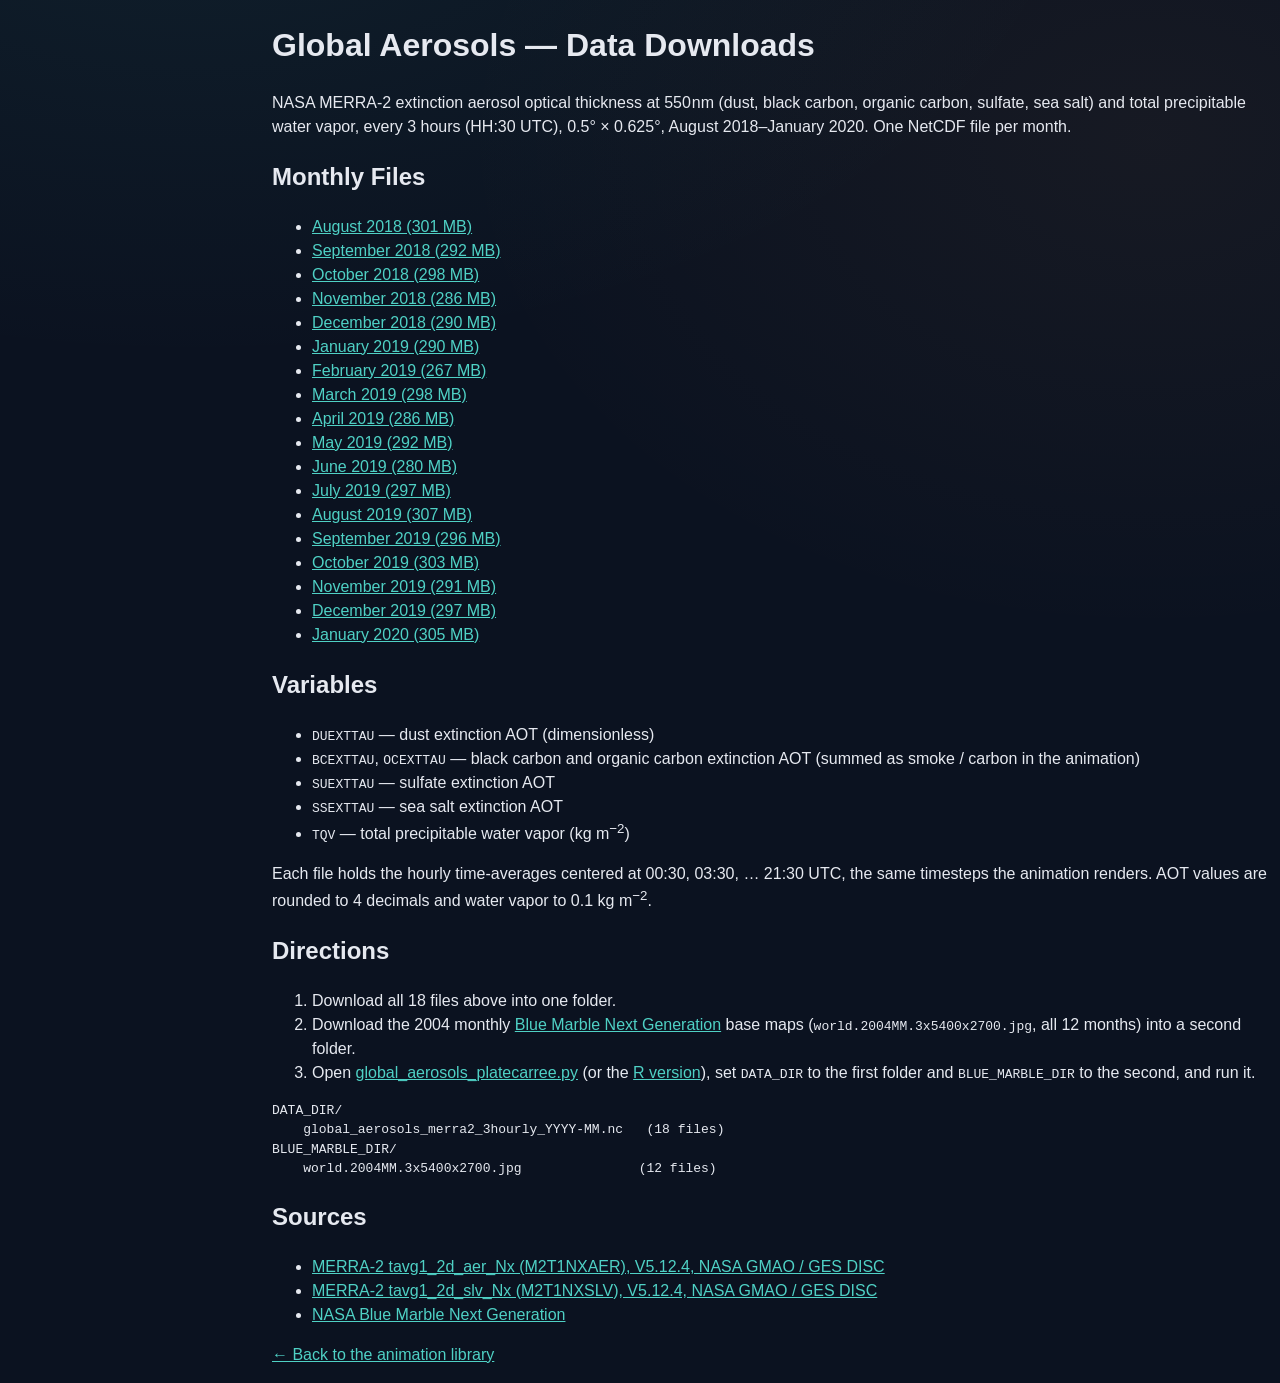
<file: docs/global_aerosols_data.html>
<!DOCTYPE html>
<html lang="en">
<head>
  <meta charset="UTF-8">
  <meta name="viewport" content="width=device-width, initial-scale=1.0">
  <title>Global Aerosols Data Downloads</title>
  <link rel="stylesheet" href="style.css">
</head>
<body>
  <h1>Global Aerosols — Data Downloads</h1>
  <p>NASA MERRA-2 extinction aerosol optical thickness at 550&#8202;nm (dust, black carbon, organic carbon, sulfate, sea salt) and total precipitable water vapor, every 3 hours (HH:30 UTC), 0.5&deg; &times; 0.625&deg;, August 2018&ndash;January 2020. One NetCDF file per month.</p>

  <h2>Monthly Files</h2>
  <ul class="download-list">
    <li><a href="https://github.com/WaverleyMoody/climate-animations/releases/download/aerosol_transport_v1.0/global_aerosols_merra2_3hourly_2018-08.nc">August 2018 (301 MB)</a></li>
    <li><a href="https://github.com/WaverleyMoody/climate-animations/releases/download/aerosol_transport_v1.0/global_aerosols_merra2_3hourly_2018-09.nc">September 2018 (292 MB)</a></li>
    <li><a href="https://github.com/WaverleyMoody/climate-animations/releases/download/aerosol_transport_v1.0/global_aerosols_merra2_3hourly_2018-10.nc">October 2018 (298 MB)</a></li>
    <li><a href="https://github.com/WaverleyMoody/climate-animations/releases/download/aerosol_transport_v1.0/global_aerosols_merra2_3hourly_2018-11.nc">November 2018 (286 MB)</a></li>
    <li><a href="https://github.com/WaverleyMoody/climate-animations/releases/download/aerosol_transport_v1.0/global_aerosols_merra2_3hourly_2018-12.nc">December 2018 (290 MB)</a></li>
    <li><a href="https://github.com/WaverleyMoody/climate-animations/releases/download/aerosol_transport_v1.0/global_aerosols_merra2_3hourly_2019-01.nc">January 2019 (290 MB)</a></li>
    <li><a href="https://github.com/WaverleyMoody/climate-animations/releases/download/aerosol_transport_v1.0/global_aerosols_merra2_3hourly_2019-02.nc">February 2019 (267 MB)</a></li>
    <li><a href="https://github.com/WaverleyMoody/climate-animations/releases/download/aerosol_transport_v1.0/global_aerosols_merra2_3hourly_2019-03.nc">March 2019 (298 MB)</a></li>
    <li><a href="https://github.com/WaverleyMoody/climate-animations/releases/download/aerosol_transport_v1.0/global_aerosols_merra2_3hourly_2019-04.nc">April 2019 (286 MB)</a></li>
    <li><a href="https://github.com/WaverleyMoody/climate-animations/releases/download/aerosol_transport_v1.0/global_aerosols_merra2_3hourly_2019-05.nc">May 2019 (292 MB)</a></li>
    <li><a href="https://github.com/WaverleyMoody/climate-animations/releases/download/aerosol_transport_v1.0/global_aerosols_merra2_3hourly_2019-06.nc">June 2019 (280 MB)</a></li>
    <li><a href="https://github.com/WaverleyMoody/climate-animations/releases/download/aerosol_transport_v1.0/global_aerosols_merra2_3hourly_2019-07.nc">July 2019 (297 MB)</a></li>
    <li><a href="https://github.com/WaverleyMoody/climate-animations/releases/download/aerosol_transport_v1.0/global_aerosols_merra2_3hourly_2019-08.nc">August 2019 (307 MB)</a></li>
    <li><a href="https://github.com/WaverleyMoody/climate-animations/releases/download/aerosol_transport_v1.0/global_aerosols_merra2_3hourly_2019-09.nc">September 2019 (296 MB)</a></li>
    <li><a href="https://github.com/WaverleyMoody/climate-animations/releases/download/aerosol_transport_v1.0/global_aerosols_merra2_3hourly_2019-10.nc">October 2019 (303 MB)</a></li>
    <li><a href="https://github.com/WaverleyMoody/climate-animations/releases/download/aerosol_transport_v1.0/global_aerosols_merra2_3hourly_2019-11.nc">November 2019 (291 MB)</a></li>
    <li><a href="https://github.com/WaverleyMoody/climate-animations/releases/download/aerosol_transport_v1.0/global_aerosols_merra2_3hourly_2019-12.nc">December 2019 (297 MB)</a></li>
    <li><a href="https://github.com/WaverleyMoody/climate-animations/releases/download/aerosol_transport_v1.0/global_aerosols_merra2_3hourly_2020-01.nc">January 2020 (305 MB)</a></li>
  </ul>

  <h2>Variables</h2>
  <ul>
    <li><code>DUEXTTAU</code> — dust extinction AOT (dimensionless)</li>
    <li><code>BCEXTTAU</code>, <code>OCEXTTAU</code> — black carbon and organic carbon extinction AOT (summed as smoke / carbon in the animation)</li>
    <li><code>SUEXTTAU</code> — sulfate extinction AOT</li>
    <li><code>SSEXTTAU</code> — sea salt extinction AOT</li>
    <li><code>TQV</code> — total precipitable water vapor (kg m<sup>&minus;2</sup>)</li>
  </ul>
  <p>Each file holds the hourly time-averages centered at 00:30, 03:30, &hellip; 21:30 UTC, the same timesteps the animation renders. AOT values are rounded to 4 decimals and water vapor to 0.1&nbsp;kg&nbsp;m<sup>&minus;2</sup>.</p>

  <h2>Directions</h2>
  <ol>
    <li>Download all 18 files above into one folder.</li>
    <li>Download the 2004 monthly <a href="https://science.nasa.gov/earth/earth-observatory/blue-marble-next-generation/base-map/">Blue Marble Next Generation</a> base maps (<code>world.2004MM.3x5400x2700.jpg</code>, all 12 months) into a second folder.</li>
    <li>Open <a href="https://github.com/WaverleyMoody/climate-animations/blob/main/global_aerosols/global_aerosols_platecarree.py">global_aerosols_platecarree.py</a> (or the <a href="https://github.com/WaverleyMoody/climate-animations/blob/main/global_aerosols/global_aerosols_platecarree.R">R version</a>), set <code>DATA_DIR</code> to the first folder and <code>BLUE_MARBLE_DIR</code> to the second, and run it.</li>
  </ol>
  <pre>DATA_DIR/
    global_aerosols_merra2_3hourly_YYYY-MM.nc   (18 files)
BLUE_MARBLE_DIR/
    world.2004MM.3x5400x2700.jpg               (12 files)</pre>

  <h2>Sources</h2>
  <ul>
    <li><a href="https://disc.gsfc.nasa.gov/datasets/M2T1NXAER_5.12.4/summary">MERRA-2 tavg1_2d_aer_Nx (M2T1NXAER), V5.12.4, NASA GMAO / GES DISC</a></li>
    <li><a href="https://disc.gsfc.nasa.gov/datasets/M2T1NXSLV_5.12.4/summary">MERRA-2 tavg1_2d_slv_Nx (M2T1NXSLV), V5.12.4, NASA GMAO / GES DISC</a></li>
    <li><a href="https://science.nasa.gov/earth/earth-observatory/blue-marble-next-generation/">NASA Blue Marble Next Generation</a></li>
  </ul>

  <p><a href="index.html#global_aerosols">← Back to the animation library</a></p>
</body>
</html>
</file>
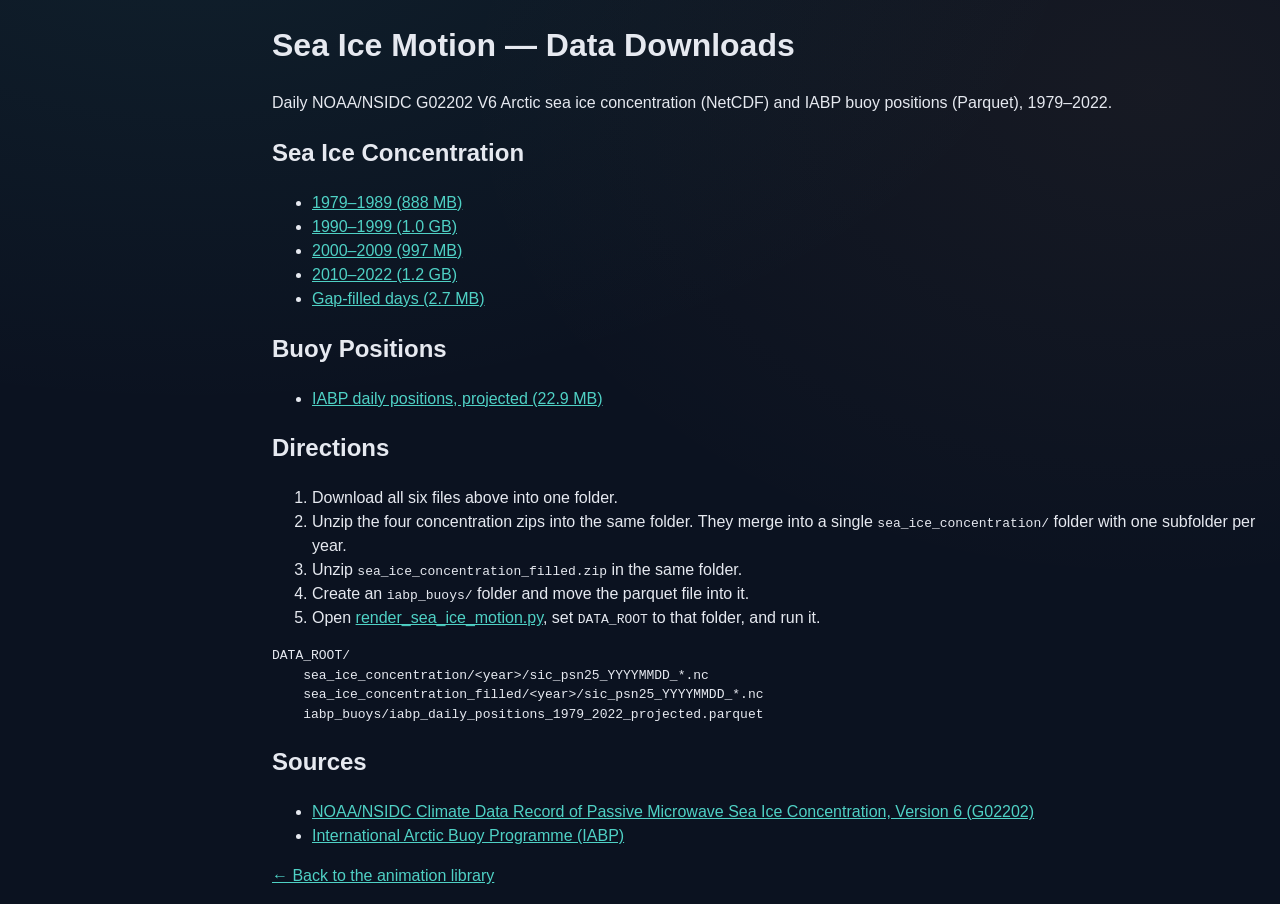
<file: docs/sea_ice_motion_data.html>
<!DOCTYPE html>
<html lang="en">
<head>
  <meta charset="UTF-8">
  <meta name="viewport" content="width=device-width, initial-scale=1.0">
  <title>Sea Ice Motion Data Downloads</title>
  <link rel="stylesheet" href="style.css">
</head>
<body>
  <h1>Sea Ice Motion — Data Downloads</h1>
  <p>Daily NOAA/NSIDC G02202 V6 Arctic sea ice concentration (NetCDF) and IABP buoy positions (Parquet), 1979–2022.</p>

  <h2>Sea Ice Concentration</h2>
  <ul class="download-list">
    <li><a href="https://github.com/WaverleyMoody/climate-animations/releases/download/cryosphere_v1.0_data/sea_ice_concentration_1979_1989.zip">1979–1989 (888 MB)</a></li>
    <li><a href="https://github.com/WaverleyMoody/climate-animations/releases/download/cryosphere_v1.0_data/sea_ice_concentration_1990_1999.zip">1990–1999 (1.0 GB)</a></li>
    <li><a href="https://github.com/WaverleyMoody/climate-animations/releases/download/cryosphere_v1.0_data/sea_ice_concentration_2000_2009.zip">2000–2009 (997 MB)</a></li>
    <li><a href="https://github.com/WaverleyMoody/climate-animations/releases/download/cryosphere_v1.0_data/sea_ice_concentration_2010_2022.zip">2010–2022 (1.2 GB)</a></li>
    <li><a href="https://github.com/WaverleyMoody/climate-animations/releases/download/cryosphere_v1.0_data/sea_ice_concentration_filled.zip">Gap-filled days (2.7 MB)</a></li>
  </ul>

  <h2>Buoy Positions</h2>
  <ul class="download-list">
    <li><a href="https://github.com/WaverleyMoody/climate-animations/releases/download/cryosphere_v1.0_data/iabp_daily_positions_1979_2022_projected.parquet">IABP daily positions, projected (22.9 MB)</a></li>
  </ul>

  <h2>Directions</h2>
  <ol>
    <li>Download all six files above into one folder.</li>
    <li>Unzip the four concentration zips into the same folder. They merge into a single <code>sea_ice_concentration/</code> folder with one subfolder per year.</li>
    <li>Unzip <code>sea_ice_concentration_filled.zip</code> in the same folder.</li>
    <li>Create an <code>iabp_buoys/</code> folder and move the parquet file into it.</li>
    <li>Open <a href="https://github.com/WaverleyMoody/climate-animations/blob/main/arctic_buoy/render_sea_ice_motion.py">render_sea_ice_motion.py</a>, set <code>DATA_ROOT</code> to that folder, and run it.</li>
  </ol>
  <pre>DATA_ROOT/
    sea_ice_concentration/&lt;year&gt;/sic_psn25_YYYYMMDD_*.nc
    sea_ice_concentration_filled/&lt;year&gt;/sic_psn25_YYYYMMDD_*.nc
    iabp_buoys/iabp_daily_positions_1979_2022_projected.parquet</pre>

  <h2>Sources</h2>
  <ul>
    <li><a href="https://nsidc.org/data/g02202/versions/6">NOAA/NSIDC Climate Data Record of Passive Microwave Sea Ice Concentration, Version 6 (G02202)</a></li>
    <li><a href="https://iabp.apl.uw.edu/">International Arctic Buoy Programme (IABP)</a></li>
  </ul>

  <p><a href="index.html#sea_ice_motion">← Back to the animation library</a></p>
</body>
</html>
</file>
<file: docs/style.css>
/* ─────────────────────────  Tokens  ───────────────────────── */
:root {
  --bg:            #0b1220;
  --surface:       #131c2e;
  --surface-raised:#182238;
  --line:          #253147;
  --text:          #e6e9f0;
  --text-muted:    #8a93a8;
  --teal:          #4fd1c5;
  --amber:         #f0a860;

  --font-display: 'Fraunces', serif;
  --font-body:    'IBM Plex Sans', sans-serif;
  --font-mono:    'IBM Plex Mono', monospace;
}

* { box-sizing: border-box; }

html { scroll-behavior: smooth; }

body {
  margin: 0;
  background: var(--bg);
  background-image:
    radial-gradient(ellipse 900px 500px at 15% -10%, rgba(79, 209, 197, 0.07), transparent),
    radial-gradient(ellipse 700px 500px at 90% 10%, rgba(240, 168, 96, 0.05), transparent);
  color: var(--text);
  font-family: var(--font-body);
  line-height: 1.5;
  -webkit-font-smoothing: antialiased;
}

a { color: var(--teal); }

/* ─────────────────────────  Header  ───────────────────────── */
.site-header {
  max-width: 960px;
  margin: 0 auto;
  padding: 5rem 1.5rem 3rem;
  text-align: left;
}

.eyebrow {
  font-family: var(--font-mono);
  font-size: 0.78rem;
  letter-spacing: 0.08em;
  text-transform: uppercase;
  color: var(--teal);
  margin: 0 0 1rem;
}

.site-header h1 {
  font-family: var(--font-display);
  font-weight: 500;
  font-optical-sizing: auto;
  font-size: clamp(2.4rem, 6vw, 3.6rem);
  margin: 0 0 1.25rem;
  letter-spacing: -0.01em;
}

.subhead {
  color: var(--text-muted);
  font-size: 1.02rem;
  max-width: 58ch;
  margin: 0 0 2.25rem;
}

.credits {
  display: flex;
  flex-direction: column;
  gap: 0.2rem;
  font-family: var(--font-mono);
  font-size: 0.82rem;
  letter-spacing: 0.02em;
  color: var(--text-muted);
  margin: -0.5rem 0 1.5rem;
}

.data-source {
  max-width: 58ch;
  padding-top: 1.75rem;
  border-top: 1px solid var(--line);
}

.data-source h2 {
  font-family: var(--font-display);
  font-weight: 500;
  font-size: 1.25rem;
  margin: 0 0 0.75rem;
}

.data-source p {
  color: var(--text-muted);
  font-size: 0.96rem;
  margin: 0;
}

.data-source strong {
  color: var(--text);
  font-weight: 600;
}

.category-heading h2 {
  font-family: var(--font-mono);
  font-weight: 500;
  font-size: 1.15rem;
  text-transform: uppercase;
  letter-spacing: 0.08em;
  color: var(--teal);
  margin: 0 0 2rem;
}

/* ─────────────────────────  Table of contents  ───────────────────────── */
.toc-nav {
  max-width: 960px;
  margin: 0 auto;
  padding: 0 1.5rem 3rem;
  display: flex;
  flex-wrap: wrap;
  gap: 0.75rem;
}

.toc-link {
  flex: 1 1 260px;
  display: flex;
  flex-direction: column;
  gap: 0.3rem;
  background: var(--surface);
  border: 1px solid var(--line);
  border-radius: 12px;
  padding: 1.1rem 1.3rem;
  text-decoration: none;
  transition: border-color 0.15s ease, background 0.15s ease, transform 0.15s ease;
}

.toc-link:hover {
  border-color: var(--teal);
  background: var(--surface-raised);
  transform: translateY(-1px);
}

.toc-link:focus-visible {
  outline: 2px solid var(--teal);
  outline-offset: 2px;
}

.toc-link-label {
  font-family: var(--font-display);
  font-weight: 500;
  font-size: 1.05rem;
  color: var(--text);
}

.toc-link-count {
  font-family: var(--font-mono);
  font-size: 0.76rem;
  letter-spacing: 0.04em;
  text-transform: uppercase;
  color: var(--teal);
}

/* ─────────────────────────  Layout  ───────────────────────── */
main {
  max-width: 960px;
  margin: 0 auto;
  padding: 0 1.5rem 4rem;
}

.variable-section {
  border-top: 1px solid var(--line);
  padding: 3.5rem 0;
  scroll-margin-top: 2rem;
}

.variable-section:first-of-type { border-top: 1px solid var(--line); }

.section-heading h2 {
  font-family: var(--font-display);
  font-weight: 500;
  font-size: 1.7rem;
  margin: 0 0 0.35rem;
}

.section-note {
  font-family: var(--font-mono);
  color: var(--text-muted);
  font-size: 0.85rem;
  margin: 0 0 1.5rem;
}

/* ─────────────────────────  Tabs  ───────────────────────── */
.tabs {
  display: flex;
  flex-wrap: wrap;
  gap: 0.4rem;
  margin-bottom: 1rem;
}

.tab {
  display: inline-flex;
  align-items: center;
  gap: 0.55rem;
  background: var(--surface);
  border: 1px solid var(--line);
  color: var(--text-muted);
  font-family: var(--font-mono);
  font-size: 0.82rem;
  padding: 0.55rem 0.9rem;
  border-radius: 999px;
  cursor: pointer;
  transition: border-color 0.15s ease, color 0.15s ease, background 0.15s ease;
}

.tab:hover {
  color: var(--text);
  border-color: var(--teal);
}

.tab:focus-visible {
  outline: 2px solid var(--teal);
  outline-offset: 2px;
}

.tab.is-active {
  color: var(--bg);
  background: var(--teal);
  border-color: var(--teal);
  font-weight: 500;
}

.tab.is-active .tab-icon { border-color: var(--bg); background: var(--bg); }
.tab.is-active .tab-icon.proj-icon-mercator { border-color: transparent; }
.tab.is-active .tab-icon.proj-icon-doublehemisphere::before,
.tab.is-active .tab-icon.proj-icon-doublehemisphere::after { border-color: var(--bg); }

/* Projection icons — small map-shaped glyphs so the tab bar previews
   what each projection actually looks like before you click it. */
.tab-icon {
  display: inline-block;
  width: 18px;
  height: 12px;
  border: 1.4px solid var(--text-muted);
  flex-shrink: 0;
}

.proj-icon-platecarree { border-radius: 1px; }

.proj-icon-robinson {
  border-radius: 45% / 65%;
}

.proj-icon-mercator {
  width: 10px;
  height: 10px;
  border-radius: 1px;
  transform: rotate(45deg);
}

.proj-icon-doublehemisphere {
  position: relative;
  width: 24px;
  height: 12px;
  border: none;
}
.proj-icon-doublehemisphere::before,
.proj-icon-doublehemisphere::after {
  content: '';
  position: absolute;
  top: 0;
  width: 10px;
  height: 12px;
  border: 1.4px solid var(--text-muted);
  border-radius: 50%;
}
.proj-icon-doublehemisphere::before { left: 0; }
.proj-icon-doublehemisphere::after { right: 0; }

.tab-icon.big {
  width: 54px;
  height: 36px;
  border-width: 2px;
}
.proj-icon-doublehemisphere.big {
  width: 68px;
  height: 36px;
}
.proj-icon-doublehemisphere.big::before,
.proj-icon-doublehemisphere.big::after {
  width: 30px;
  height: 36px;
  border-width: 2px;
}
.proj-icon-mercator.big { width: 26px; height: 26px; }

/* North/South pole icons: a circular "globe" (matching the round shape a
   polar stereographic render actually produces) with a small pole marker --
   top for north, bottom for south. */
.proj-icon-northpole,
.proj-icon-southpole {
  border-radius: 50%;
  position: relative;
}
.proj-icon-northpole::after,
.proj-icon-southpole::after {
  content: '';
  position: absolute;
  left: 50%;
  width: 3px;
  height: 3px;
  border-radius: 50%;
  background: var(--text-muted);
  transform: translateX(-50%);
}
.proj-icon-northpole::after { top: 0; }
.proj-icon-southpole::after { bottom: 0; }

.tab.is-active .tab-icon.proj-icon-northpole::after,
.tab.is-active .tab-icon.proj-icon-southpole::after {
  background: var(--bg);
}

/* ─────────────────────────  Speed & loop controls  ───────────────────────── */
.speed-controls {
  display: flex;
  flex-wrap: wrap;
  gap: 0.4rem;
  margin-top: 0.6rem;
}

.speed-btn,
.loop-btn {
  display: inline-flex;
  align-items: center;
  gap: 0.4rem;
  background: var(--surface);
  border: 1px solid var(--line);
  color: var(--text-muted);
  font-family: var(--font-mono);
  font-size: 0.78rem;
  padding: 0.4rem 0.85rem;
  border-radius: 999px;
  cursor: pointer;
  transition: border-color 0.15s ease, color 0.15s ease, background 0.15s ease;
}

.speed-btn:hover,
.loop-btn:hover {
  color: var(--text);
  border-color: var(--teal);
}

.speed-btn:focus-visible,
.loop-btn:focus-visible {
  outline: 2px solid var(--teal);
  outline-offset: 2px;
}

.speed-btn.is-active,
.loop-btn.is-active {
  color: var(--bg);
  background: var(--teal);
  border-color: var(--teal);
  font-weight: 500;
}

/* ─────────────────────────  Panels  ───────────────────────── */
.panels { position: relative; }

.panel { display: none; }
.panel.is-active { display: block; }

.panel video {
  width: 100%;
  display: block;
  border-radius: 10px;
  border: 1px solid var(--line);
  background: #000;
}

/* Ice cover (north/south stereographic) videos run larger relative to
   their content than the other sections' -- scaled down 25% and centered
   so they don't dominate the page. */
#ice_cover .panel video {
  width: 75%;
  margin: 0;
}

.coming-soon {
  display: flex;
  flex-direction: column;
  align-items: center;
  justify-content: center;
  gap: 0.9rem;
  aspect-ratio: 16 / 9;
  border: 1px dashed var(--line);
  border-radius: 10px;
  background: var(--surface);
  color: var(--text-muted);
}

.coming-soon .tab-icon { border-color: var(--text-muted); }

.coming-soon p {
  font-family: var(--font-mono);
  font-size: 0.85rem;
  margin: 0;
}

/* ─────────────────────────  Animation meta (links + About)  ───────────────────────── */
.animation-meta {
  margin-top: 1.25rem;
  padding-top: 1.25rem;
  border-top: 1px solid var(--line);
}

.meta-links {
  display: flex;
  flex-wrap: wrap;
  align-items: center;
  gap: 0.9rem;
  margin-bottom: 0.9rem;
  font-family: var(--font-mono);
  font-size: 1rem;
}

.meta-links a,
.meta-links .meta-pending {
  position: relative;
  padding-right: 0.9rem;
}

.meta-links a:not(:last-child)::after,
.meta-links .meta-pending:not(:last-child)::after {
  content: '';
  position: absolute;
  right: 0;
  top: 50%;
  transform: translateY(-50%);
  width: 1px;
  height: 0.9em;
  background: var(--line);
}

.meta-links a {
  color: var(--teal);
  text-decoration: underline;
  text-underline-offset: 3px;
  text-decoration-color: rgba(79, 209, 197, 0.4);
}

.meta-links a:hover {
  text-decoration-color: var(--teal);
}

.meta-pending {
  color: var(--text-muted);
  opacity: 0.6;
}

.meta-about {
  color: var(--text-muted);
  font-size: 1.05rem;
  line-height: 1.6;
  margin: 0;
  max-width: 68ch;
  display: -webkit-box;
  -webkit-box-orient: vertical;
  -webkit-line-clamp: 2;
  line-clamp: 2;
  overflow: hidden;
}

.meta-about strong {
  color: var(--text);
  font-style: italic;
  font-weight: 600;
}

.meta-about-wrap {
  position: relative;
}

.meta-about.is-expanded {
  -webkit-line-clamp: unset;
  line-clamp: unset;
  overflow: visible;
}

.meta-about-toggle {
  display: inline-block;
  margin-top: 0.5rem;
  background: none;
  border: none;
  padding: 0;
  font-family: var(--font-mono);
  font-size: 0.82rem;
  color: var(--teal);
  cursor: pointer;
  text-decoration: underline;
  text-underline-offset: 3px;
  text-decoration-color: rgba(79, 209, 197, 0.4);
}

.meta-about-toggle:hover {
  text-decoration-color: var(--teal);
}

.meta-about-toggle:focus-visible {
  outline: 2px solid var(--teal);
  outline-offset: 2px;
}

/* ─────────────────────────  Footer  ───────────────────────── */
.site-footer {
  max-width: 960px;
  margin: 0 auto;
  padding: 2rem 1.5rem 4rem;
  border-top: 1px solid var(--line);
  color: var(--text-muted);
  font-family: var(--font-mono);
  font-size: 0.78rem;
}

/* ─────────────────────────  Motion & responsive  ───────────────────────── */
@media (prefers-reduced-motion: reduce) {
  html { scroll-behavior: auto; }
}

@media (max-width: 560px) {
  .site-header { padding: 3.5rem 1.25rem 2rem; }
  .toc-nav { padding: 0 1.25rem 2rem; }
  .tabs { gap: 0.3rem; }
  .tab { padding: 0.5rem 0.7rem; font-size: 0.76rem; }
}

#biosphere .panel video {
  width: 75%;
  margin: 0;
}

/* Orthographic globes (near-square frames) -- capped width, left-aligned
   with the section text. */
#sst .panel video,
#arctic_smoke .panel video {
  max-width: 700px;
  margin: 0;
}

#sst .speed-controls,
#arctic_smoke .speed-controls {
  max-width: 700px;
}
/* ─────────────────────────  Sticky sidebar  ───────────────────────── */
.side-nav {
  position: fixed;
  top: 0;
  left: 0;
  bottom: 0;
  width: 272px;
  padding: 2rem 1.1rem 2rem 1.4rem;
  overflow-y: auto;
  background: rgba(11, 18, 32, 0.96);
  border-right: 1px solid var(--line);
  z-index: 50;
  transform: translateX(-100%);
  transition: transform 0.2s ease;
}

.side-nav.is-open { transform: translateX(0); }

.side-nav-title {
  display: block;
  font-family: var(--font-mono);
  font-size: 0.72rem;
  letter-spacing: 0.08em;
  text-transform: uppercase;
  color: var(--text-muted);
  text-decoration: none;
  margin: 0 0 1.1rem;
}

.side-nav-title:hover { color: var(--teal); }

.side-nav ul { list-style: none; margin: 0; padding: 0; }

.side-nav-cat {
  display: flex;
  justify-content: space-between;
  align-items: baseline;
  gap: 0.6rem;
  padding: 0.45rem 0.6rem;
  border-radius: 6px;
  font-family: var(--font-display);
  font-size: 0.95rem;
  line-height: 1.3;
  color: var(--text);
  text-decoration: none;
}

.side-nav-cat:hover { background: var(--surface); }

.side-nav-count {
  flex: none;
  font-family: var(--font-mono);
  font-size: 0.7rem;
  color: var(--text-muted);
}

.side-nav-group.is-active > .side-nav-cat { color: var(--teal); }
.side-nav-group.is-active > .side-nav-cat .side-nav-count { color: var(--teal); }

.side-nav-items {
  display: none;
  margin: 0.15rem 0 0.5rem 0.9rem;
  border-left: 1px solid var(--line);
}

.side-nav-group.is-open > .side-nav-items { display: block; }

.side-nav-link {
  display: block;
  padding: 0.3rem 0.6rem 0.3rem 0.8rem;
  margin-left: -1px;
  border-left: 2px solid transparent;
  font-family: var(--font-body);
  font-size: 0.82rem;
  line-height: 1.35;
  color: var(--text-muted);
  text-decoration: none;
}

.side-nav-link:hover { color: var(--text); }

.side-nav-link.is-active {
  color: var(--teal);
  border-left-color: var(--teal);
}

.side-nav a:focus-visible,
.side-nav-toggle:focus-visible {
  outline: 2px solid var(--teal);
  outline-offset: 2px;
}

.side-nav-toggle {
  position: fixed;
  top: 0.75rem;
  left: 0.75rem;
  z-index: 60;
  padding: 0.45rem 0.8rem;
  background: var(--surface);
  border: 1px solid var(--line);
  border-radius: 8px;
  color: var(--text);
  font-family: var(--font-mono);
  font-size: 0.76rem;
  letter-spacing: 0.04em;
  text-transform: uppercase;
  cursor: pointer;
}

.side-nav-toggle:hover { border-color: var(--teal); }

/* Wide screens: sidebar is permanently pinned, content shifts right. */
@media (min-width: 1100px) {
  body { padding-left: 272px; }
  .side-nav { transform: none; }
  .side-nav-toggle { display: none; }
}

@media (prefers-reduced-motion: reduce) {
  .side-nav { transition: none; }
}
</file>
